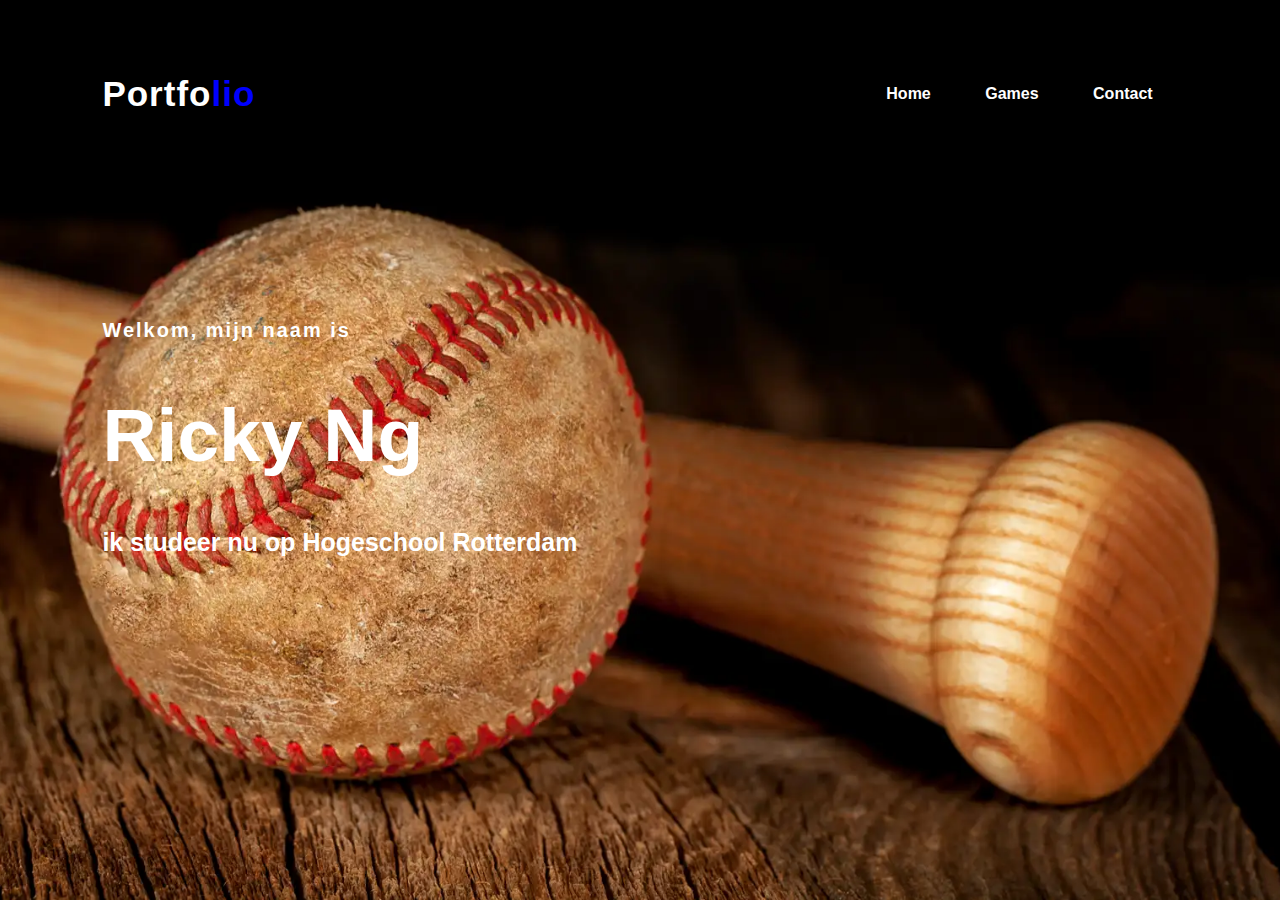
<file: index.html>
<!DOCTYPE html>
<html lang="en">

<head>
  <meta charset="UTF-8">
  <meta http-equiv="X-UA-Compatible" content="IE=edge">
  <meta name="viewport" content="width=device-width, initial-scale=1.0">
  <link rel="stylesheet" href="css/style.css">
  <title>Home</title>
</head>

<body>

    <div class="bg">
      <nav>
        <h2 class="logo">Portfo<span>lio</span></h2>
        <ul>
          <li><a href="index.html">Home</a></li>
          <li><a href="Games.html">Games</a></li>
          <li><a href="contact.html">Contact</a></li>
        </ul>
      </nav>

      <div class="content">
        <header>
          <main>
        <h4>Welkom, mijn naam is</h4>
        <h1>Ricky Ng</h1>
        <h3>ik studeer nu op Hogeschool Rotterdam</h3>
      </div>
    </div>
  </main>
  </header>
</body>
</html>
</file>
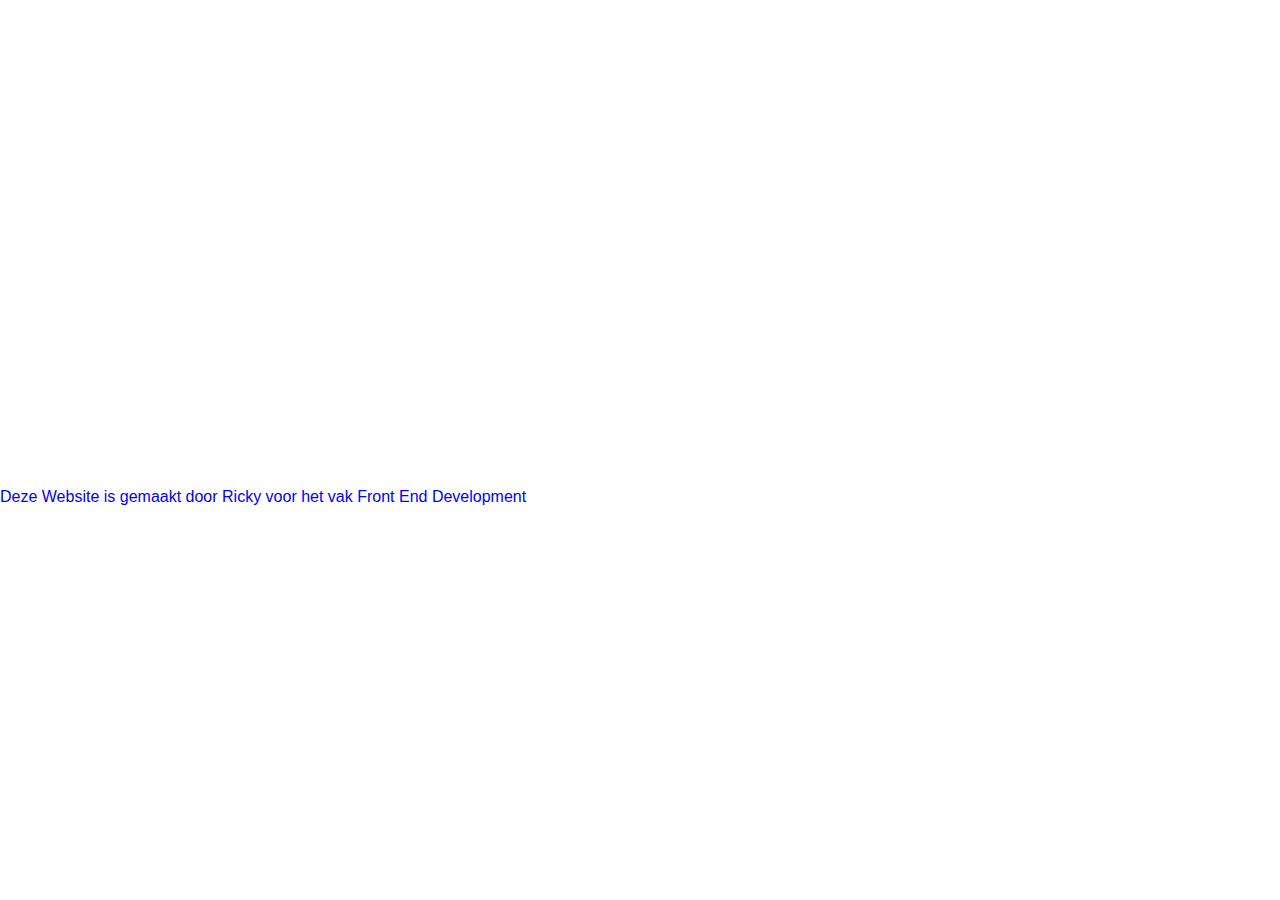
<file: bedankt.html>
<!DOCTYPE html>
<html lang="en">
<head>
    <meta charset="UTF-8">
    <meta http-equiv="X-UA-Compatible" content="IE=edge">
    <meta name="viewport" content="width=device-width, initial-scale=1.0">
    <link rel="stylesheet" href="css/style.css">
    <title>Document</title>
</head>
<body>
    <header>
        <h1>Bedankt!</h1>
    </header>
    <nav>
        <ul>
            <li><a href="index.html">Home</a></li>
            <li><a href="Hobby.html">Hobby's</a></li>
            <li><a href="Learn.html">Wat wil ik leren</a></li>
            <li><a href="Games.html">Games</a></li>
            <li><a href="contact.html">Contact</a></li>
          </ul>
    </nav>
    <main>
        <h1>Bedankt!</h1>
    </main>
    <footer>
        <span>Deze Website is gemaakt door Ricky voor het vak Front End Development</span>
    </footer>
</body>
</html>
</file>
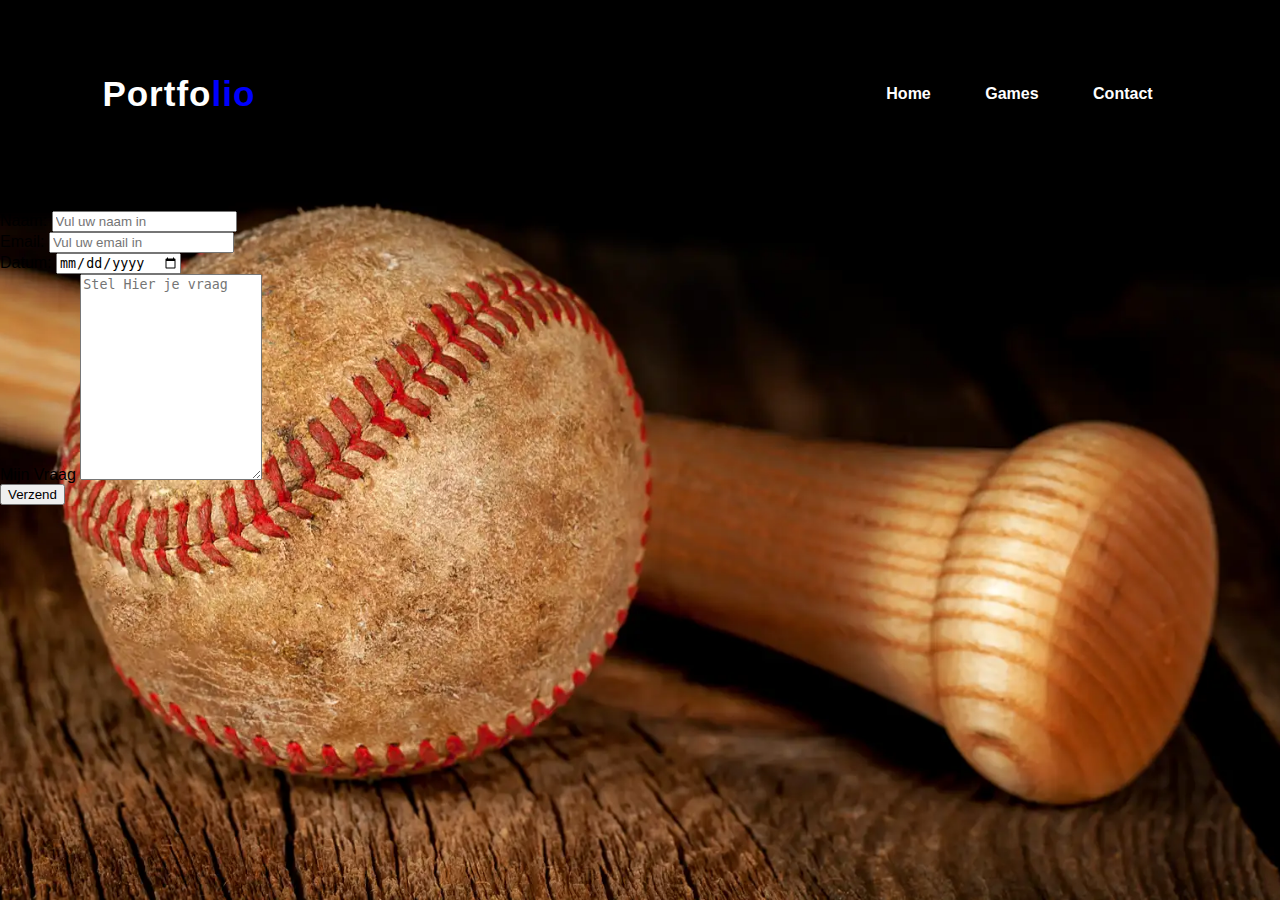
<file: contact.html>
<!DOCTYPE html>
<html lang="en">

<head>
  <meta charset="UTF-8">
  <meta http-equiv="X-UA-Compatible" content="IE=edge">
  <meta name="viewport" content="width=device-width, initial-scale=1.0">
  <link rel="stylesheet" href="css/style.css">
  <title>Home</title>
</head>

<body>

    <div class="bg">
      <nav>
        <h2 class="logo">Portfo<span>lio</span></h2>
        <ul>
          <li><a href="index.html">Home</a></li>
          <li><a href="Games.html">Games</a></li>
          <li><a href="contact.html">Contact</a></li>
        </ul>
      </nav>
      <main>
        <h2>Contact</h2>
        <section class="form">
          <form action="bedankt.html" method="POST"></form>
          <div class="form-element">
            <label for="name">Naam:</label>
            <input id="name" type="text" name="name" placeholder="Vul uw naam in" required>
        </div>
        <div class="form-element">
            <label for="email">Email:</label>
            <input id="email" type="email" name="Email" placeholder="Vul uw email in" required>
        </div>
        <div class="form-element">
          <label for="datum">Datum:</label>
          <input id="datum" type="date" name="Datum" required>
      </div>
      <div class="form-element">
        <label for="veld">Mijn Vraag</label>
        <textarea id="veld" name="question" placeholder="Stel Hier je vraag" style="height:200px"></textarea>
        </div>
        <div class="form-element">
          <button type="submit">Verzend</button> 
      </div>
      </main>
      
      </div>
    </div>
</body>
</html>
</file>
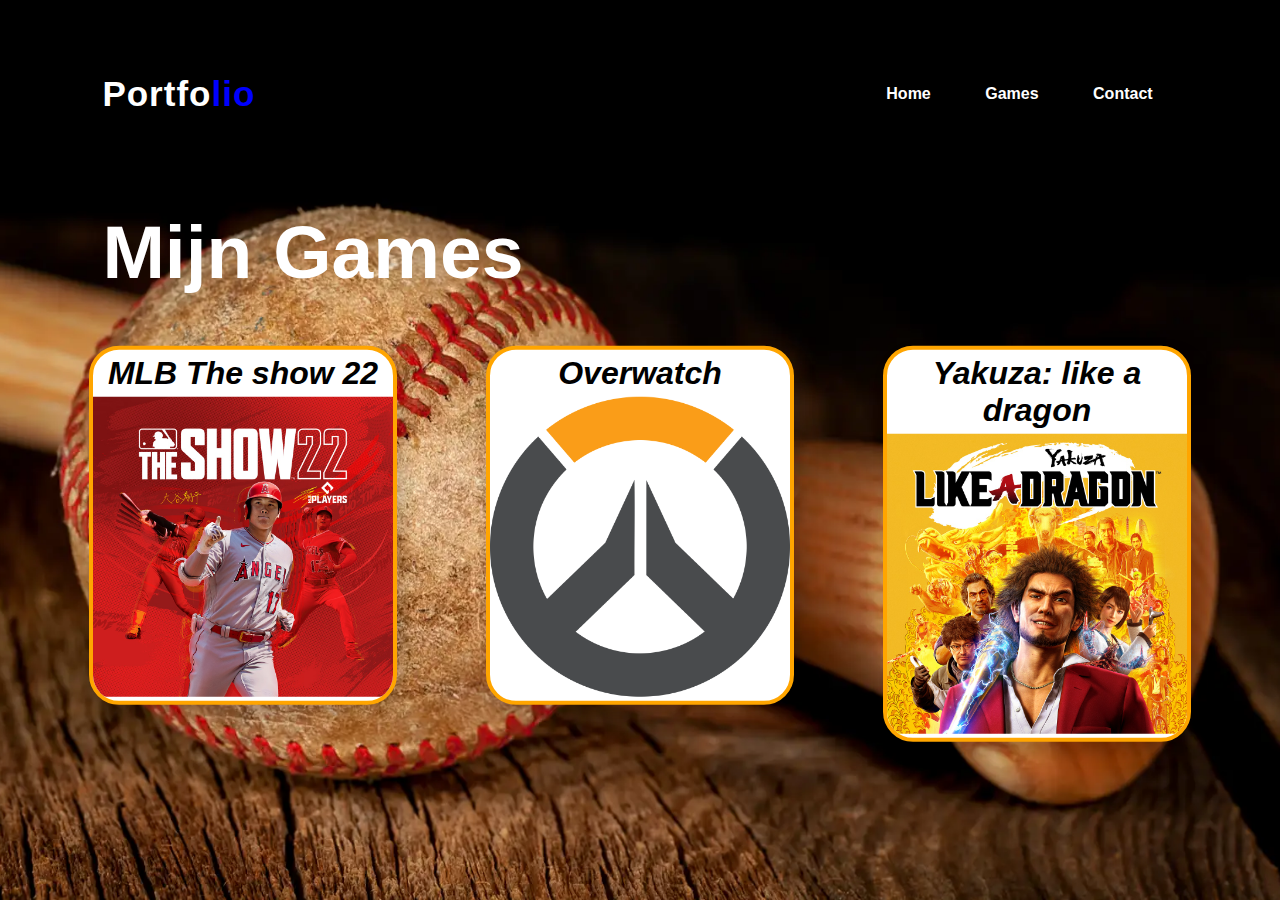
<file: Games.html>
<!DOCTYPE html>
<html lang="en">

<head>
  <meta charset="UTF-8">
  <meta http-equiv="X-UA-Compatible" content="IE=edge">
  <meta name="viewport" content="width=device-width, initial-scale=1.0">
  <link rel="stylesheet" href="css/style.css">
  <title>Games</title>
</head>

<body>

  <div class="bg">
    <nav>
      <h2 class="logo">Portfo<span>lio</span></h2>
      <ul>
        <li><a href="index.html">Home</a></li>
        <li><a href="Games.html">Games</a></li>
          <li><a href="contact.html">Contact</a></li>
      </ul>
    </nav>

    <div class="content">
      <header>
      <h1>Mijn Games</h1>
      </header>
      <main>
      <div class="cards">
      <section class="card">
        <h2 class="name">MLB The show 22</h2>
        <section>
          <img  src="img/MLBtheshow22.jpg" alt="MLB the show 22" />
        </section>
      </section>

      <section class="card">
        <h2 class="name">Overwatch</h2>
        <section>
            <img src="img/overwatch.png" alt="Overwatch" />
        </section>
      </section>


      <section class="card">
        <h2 class="name">Yakuza: like a dragon</h2>
        <section>
            <img src="img/Yakuza-LikeADragon.jpg" alt="Yakuza: like a dragon" />
        </section>
      </section>

      </div>

      </main>
    </div>
</body>
</html>
</file>
<file: css/style.css>
body{
  padding: 0;
  margin: 0;
  font-family:sans-serif;
}

.bg { 
    height: 100vh;
    width: 100%;
    background-image: url(../img/Baseball.jpg);
    background-size: cover;
    background-position: center;
 }


 nav{
  display: flex;
  align-items: center;
  justify-content: space-between;
  padding-top: 45px;
  padding-left: 8%;
  padding-right: 8%;

}

.logo{
  color: white;
  font-size: 35px;
  letter-spacing: 1px;
  cursor: pointer;

}

/* Porttfolio  kleur */
span{
  color:blue;
}

nav ul li{
  list-style-type: none;
  display: inline-block; 
  padding: 10px 25px;
}

nav ul li a{
  color: white;
  text-decoration: none;
  font-weight: bold;
  text-transform: capitalize;
}

nav ul li a:hover{
  color: blue;  
  transition: .4s;
}

.content{
  position: absolute;
  top: 50%;
  left: 8%;
  transform: translateY(-50%);
  width: 100%;
}

 h1{
  color: white;
  margin: 20px 0pxx 20px;
  font-size: 75px;
 }

 h3{
  color: white;
  font-size: 25px;
  margin-bottom: 50px;
}

h4{
  color: white;
  letter-spacing: 2px;
  font-size: 20px;
}

p{
  color: white;
  font-size: 20px;
}


/* Cards */

.cards {
  position: relative;
  right: 8%;
  display: flex;
  justify-content: space-evenly;
  flex-direction: row;
}

.cards img {
  width: 100%;
  object-fit: contain;
}

.card {
  width: 300px;
  height: 100%;
  border: 4px solid orange;
  background-color: white;
  border-radius: 30px;
  overflow: hidden;
  box-shadow: 7px 10px 17px rgba(0, 0, 0, 0.2);
}

.name {
  font-size: 2em;
  font-style: italic;
  text-align: center;
  padding: 5px;
  margin: 0;
}


/* mobile */
@media only screen and (max-width: 768px) {
  
 .nav {
    display: flex;
    justify-content: space-between;
    padding-left: 8%;
    padding-right: 8%;
}

.content {
  position: absolute;
  top: 60%;
  left: 8%;
  transform: translateY(-50%);
  width: 100%;
}


h1{
  font-size: medium;
}

}
</file>
